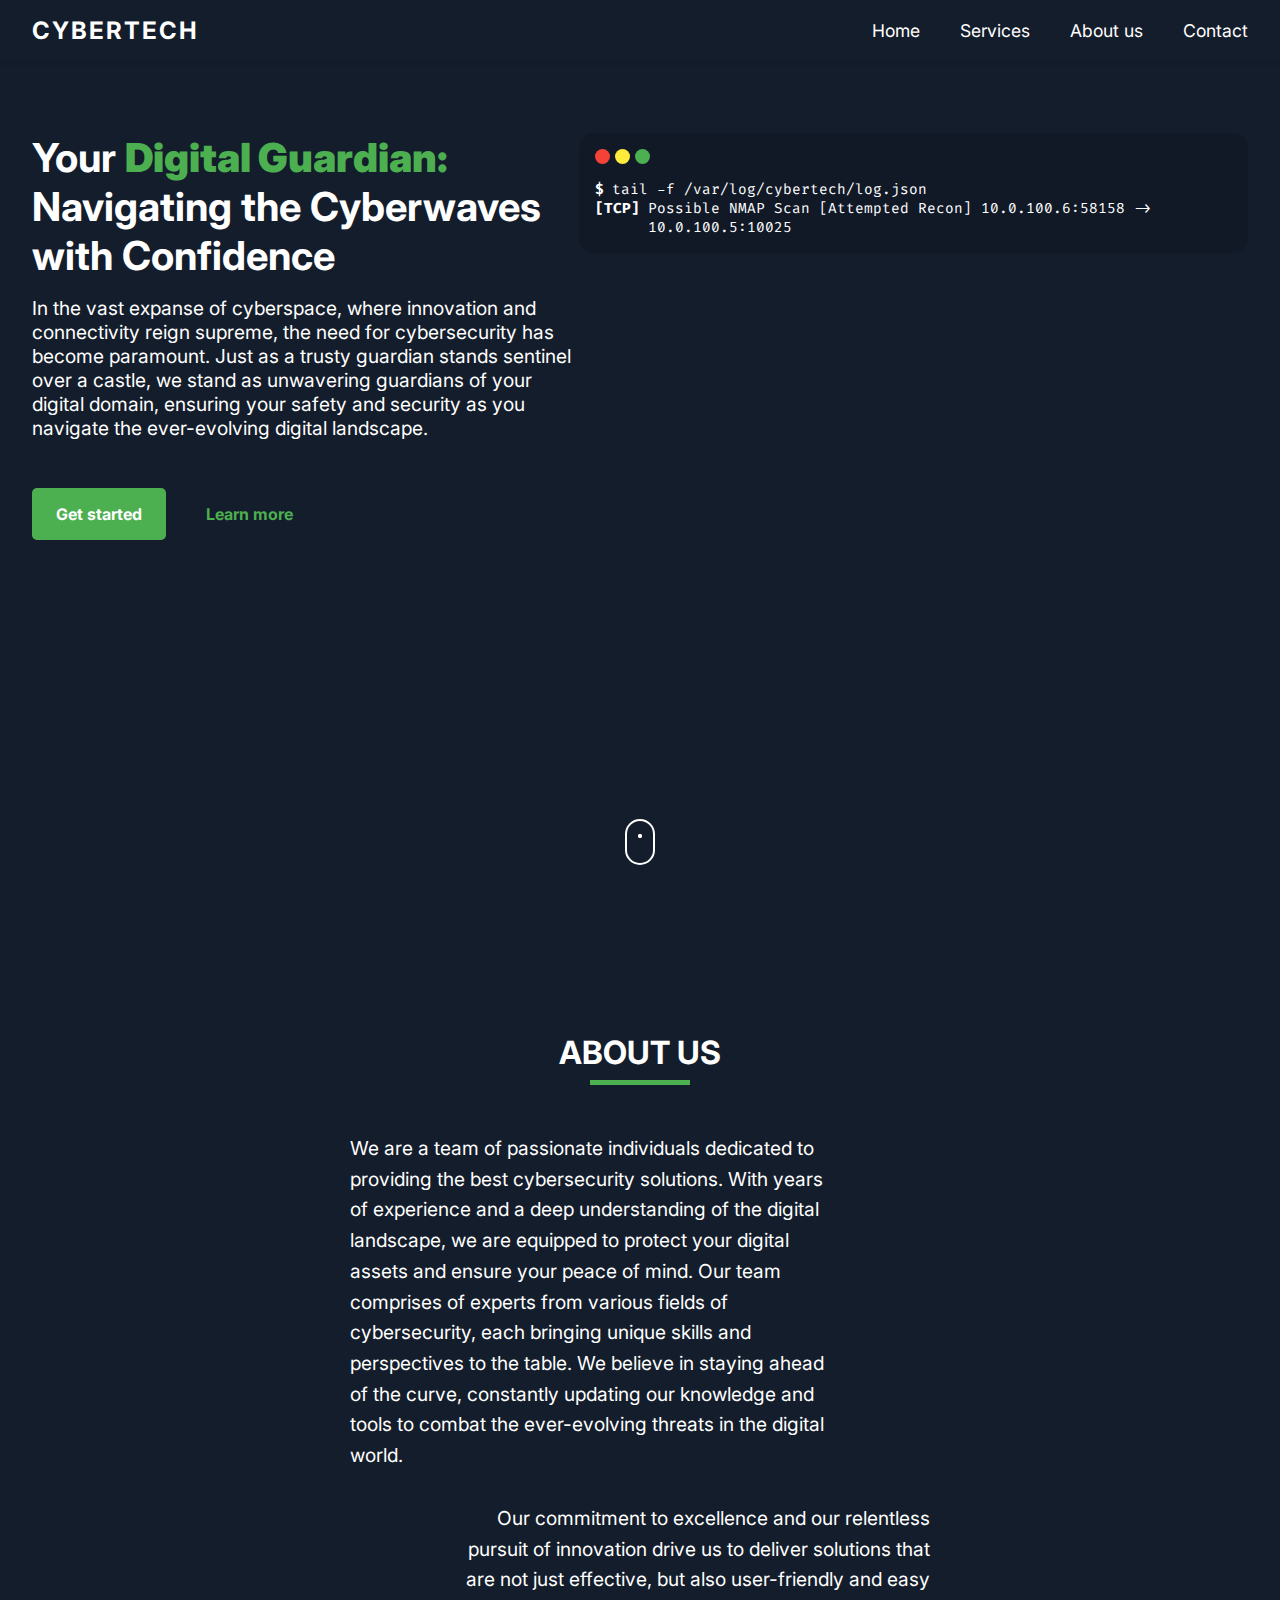
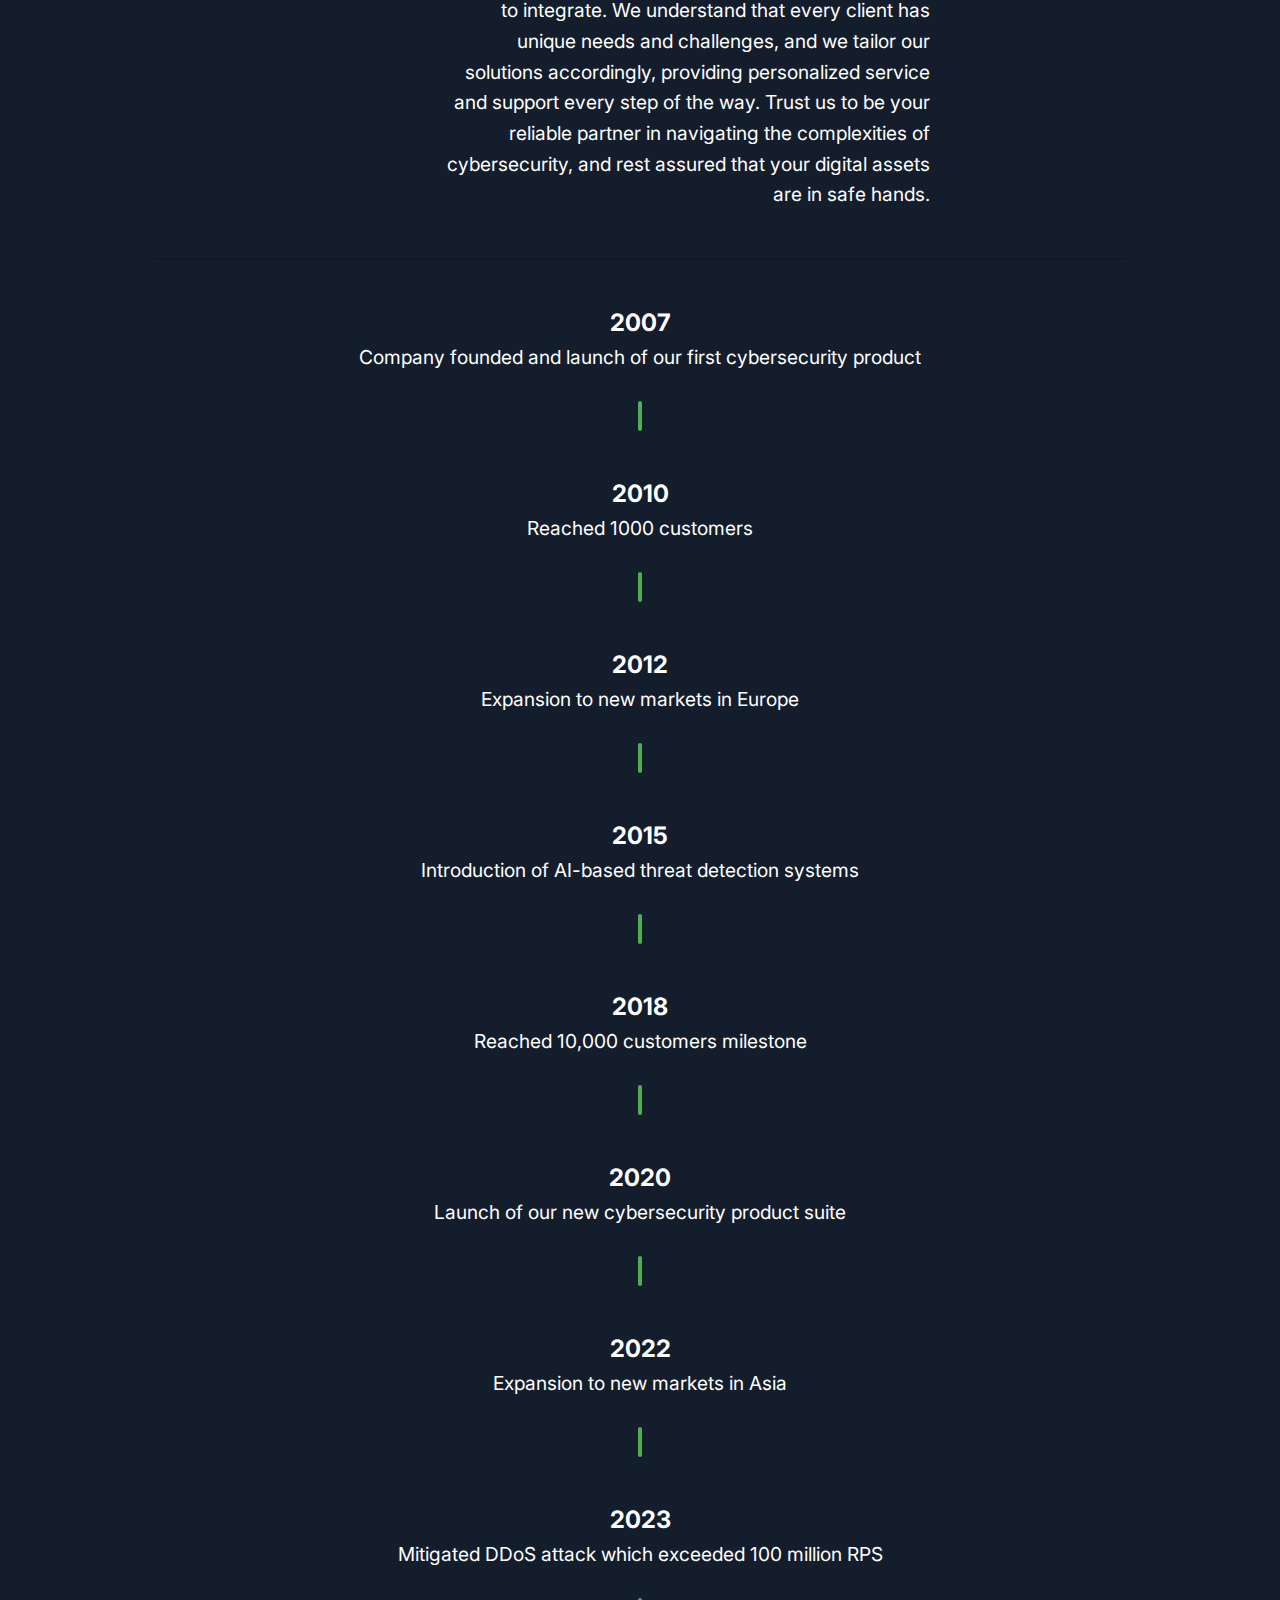
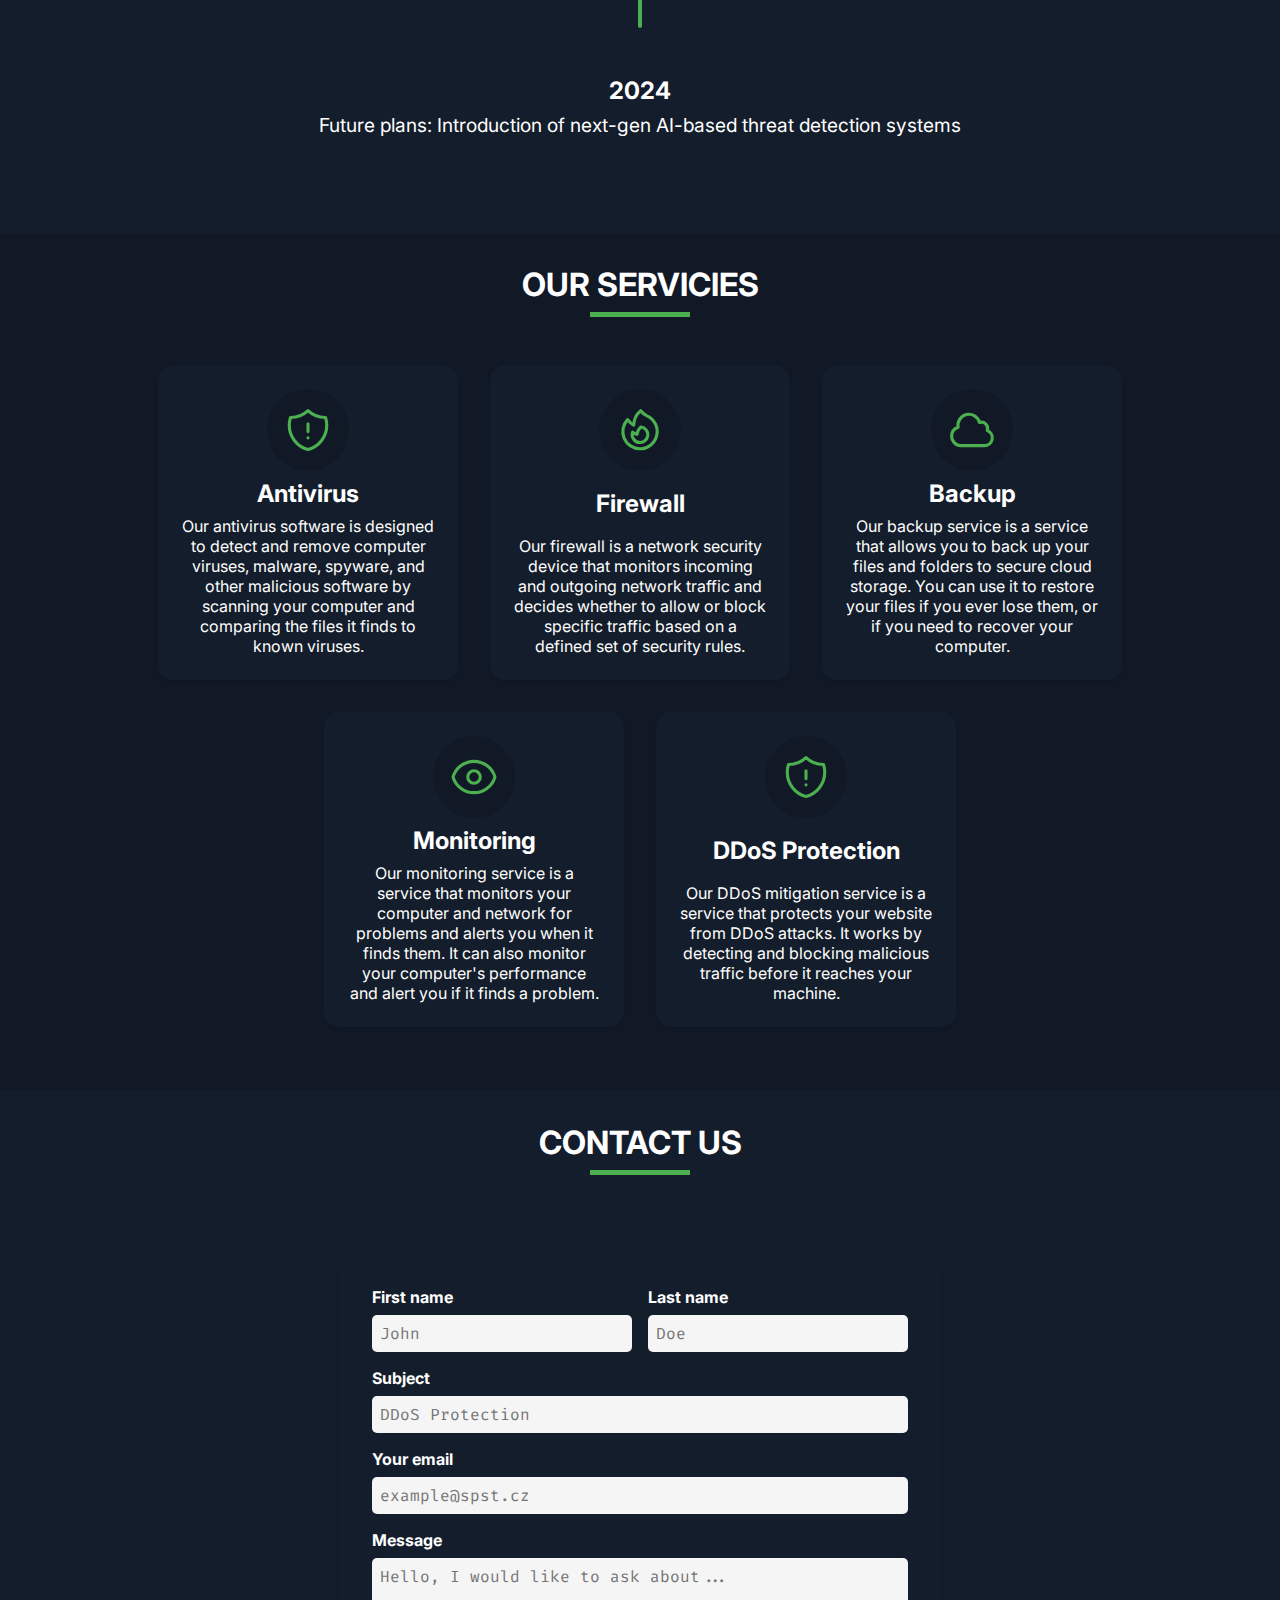
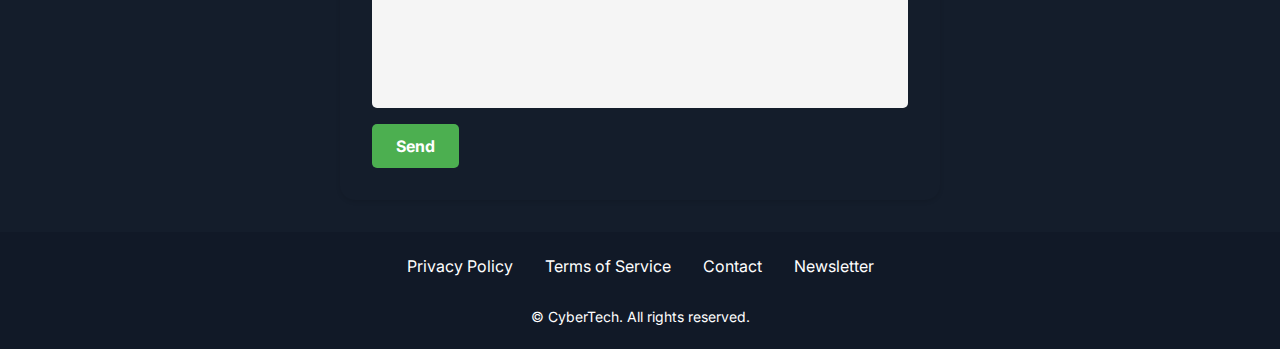
<file: index.html>
<!DOCTYPE html>
<html lang="en">
<head>
    <meta charset="UTF-8">
    <meta name="viewport" content="width=device-width, initial-scale=1.0">
    <title>CyberTech</title>
    <link rel="stylesheet" href="styles/app.css">
</head>
<body>
    <header>
        <nav>
            <div class="logo">
                <h4>CyberTech</h4>
            </div>
            <div class="nav-links">
                <ul>
                    <li><a href="index.php">Home</a></li>
                    <li><a href="#services">Services</a></li>
                    <li><a href="#about">About us</a></li>
                    <li><a href="#contact">Contact</a></li>
                </ul>
            </div>
        </nav>
    </header>
    

    <main>
        <section class="hero">
            <div class="hero-text">
                <h1>
                    Your <span class="green bold">Digital Guardian:</span>
                    <br>
                    Navigating the Cyberwaves with Confidence
                </h1>
                <p>In the vast expanse of cyberspace, where innovation and connectivity reign supreme, the need for cybersecurity has become paramount. Just as a trusty guardian stands sentinel over a castle, we stand as unwavering guardians of your digital domain, ensuring your safety and security as you navigate the ever-evolving digital landscape.</p>
                <div class="hero-buttons">
                    <a href="#" class="btn btn-primary">Get started</a>
                    <a href="#" class="btn btn-secondary">Learn more</a>
                </div>
            </div>
    
            <div class="terminal-container">
                <div class="terminal">
                    <div class="terminal-header">
                        <div class="terminal-header-button red"></div>
                        <div class="terminal-header-button yellow"></div>
                        <div class="terminal-header-button green"></div>
                    </div>
                    <div class="terminal-body">
                        <div class="command">
                            <p class="prefix">$</p><p>tail -f /var/log/cybertech/log.json</p>
                        </div>
                        <div class="command">
                            <p class="prefix">[TCP]</p><p>Possible NMAP Scan [Attempted Recon] 10.0.100.6:58158 -> 10.0.100.5:10025</p>
                        </div>
                    </div>
                </div>
            </div>

            <div class="scrolldown-wrapper">
                <a href="#about">
                    <div class="scrolldown">
                        <svg height="30" width="10">
                            <circle class="scrolldown-p1" cx="5" cy="15" r="2" />
                            <circle class="scrolldown-p2" cx="5" cy="15" r="2" />
                        </svg>
                    </div>
                </a>
            </div>

        </section>

        <section class="about" id="about">
            <h2>About Us</h2>
            <div class="about-text">
                <p>We are a team of passionate individuals dedicated to providing the best cybersecurity solutions. With years of experience and a deep understanding of the digital landscape, we are equipped to protect your digital assets and ensure your peace of mind. Our team comprises of experts from various fields of cybersecurity, each bringing unique skills and perspectives to the table. We believe in staying ahead of the curve, constantly updating our knowledge and tools to combat the ever-evolving threats in the digital world.</p>
                <p>Our commitment to excellence and our relentless pursuit of innovation drive us to deliver solutions that are not just effective, but also user-friendly and easy to integrate. We understand that every client has unique needs and challenges, and we tailor our solutions accordingly, providing personalized service and support every step of the way. Trust us to be your reliable partner in navigating the complexities of cybersecurity, and rest assured that your digital assets are in safe hands.</p>
            </div>
            <hr>
            <div class="roadmap-container">
                <div class="roadmap-event">
                    <h3>2007</h3>
                    <p>Company founded and launch of our first cybersecurity product</p>
                </div>
                <div class="roadmap-connection"></div>
                <div class="roadmap-event">
                    <h3>2010</h3>
                    <p>Reached 1000 customers</p>
                </div>
                <div class="roadmap-connection"></div>
                <div class="roadmap-event">
                    <h3>2012</h3>
                    <p>Expansion to new markets in Europe</p>
                </div>
                <div class="roadmap-connection"></div>
                <div class="roadmap-event">
                    <h3>2015</h3>
                    <p>Introduction of AI-based threat detection systems</p>
                </div>
                <div class="roadmap-connection"></div>
                <div class="roadmap-event">
                    <h3>2018</h3>
                    <p>Reached 10,000 customers milestone</p>
                </div>
                <div class="roadmap-connection"></div>
                <div class="roadmap-event">
                    <h3>2020</h3>
                    <p>Launch of our new cybersecurity product suite</p>
                </div>
                <div class="roadmap-connection"></div>
                <div class="roadmap-event">
                    <h3>2022</h3>
                    <p>Expansion to new markets in Asia</p>
                </div>
                <div class="roadmap-connection"></div>
                <div class="roadmap-event">
                    <h3>2023</h3>
                    <p>Mitigated DDoS attack which exceeded 100 million RPS</p>
                </div>
                <div class="roadmap-connection"></div>
                <div class="roadmap-event">
                    <h3>2024</h3>
                    <p>Future plans: Introduction of next-gen AI-based threat detection systems</p>
                </div>
            </div>
        </section>

        <section class="services" id="services">
            <h2>Our Servicies</h2>
            <div class="container">
                <div class="service">
                    <div class="service-icon">
                        <svg xmlns="http://www.w3.org/2000/svg" fill="none" viewBox="0 0 24 24" stroke-width="1.5" stroke="currentColor" class="w-6 h-6">
                            <path stroke-linecap="round" stroke-linejoin="round" d="M12 9v3.75m0-10.036A11.959 11.959 0 0 1 3.598 6 11.99 11.99 0 0 0 3 9.75c0 5.592 3.824 10.29 9 11.622 5.176-1.332 9-6.03 9-11.622 0-1.31-.21-2.57-.598-3.75h-.152c-3.196 0-6.1-1.25-8.25-3.286Zm0 13.036h.008v.008H12v-.008Z" />
                        </svg>                          
                    </div>
                    <h3 class="service-title">Antivirus</h3>
                    <p class="service-description">Our antivirus software is designed to detect and remove computer viruses, malware, spyware, and other malicious software by scanning your computer and comparing the files it finds to known viruses.</p>
                </div>
                <div class="service">
                    <div class="service-icon">
                        <svg xmlns="http://www.w3.org/2000/svg" fill="none" viewBox="0 0 24 24" stroke-width="1.5" stroke="currentColor" class="w-6 h-6">
                            <path stroke-linecap="round" stroke-linejoin="round" d="M15.362 5.214A8.252 8.252 0 0 1 12 21 8.25 8.25 0 0 1 6.038 7.047 8.287 8.287 0 0 0 9 9.601a8.983 8.983 0 0 1 3.361-6.867 8.21 8.21 0 0 0 3 2.48Z" />
                            <path stroke-linecap="round" stroke-linejoin="round" d="M12 18a3.75 3.75 0 0 0 .495-7.468 5.99 5.99 0 0 0-1.925 3.547 5.975 5.975 0 0 1-2.133-1.001A3.75 3.75 0 0 0 12 18Z" />
                        </svg>                          
                    </div>
                    <h3 class="service-title">Firewall</h3>
                    <p class="service-description">Our firewall is a network security device that monitors incoming and outgoing network traffic and decides whether to allow or block specific traffic based on a defined set of security rules.</p>
                </div>
                <div class="service">
                    <div class="service-icon">
                        <svg xmlns="http://www.w3.org/2000/svg" fill="none" viewBox="0 0 24 24" stroke-width="1.5" stroke="currentColor" class="w-6 h-6">
                            <path stroke-linecap="round" stroke-linejoin="round" d="M2.25 15a4.5 4.5 0 0 0 4.5 4.5H18a3.75 3.75 0 0 0 1.332-7.257 3 3 0 0 0-3.758-3.848 5.25 5.25 0 0 0-10.233 2.33A4.502 4.502 0 0 0 2.25 15Z" />
                        </svg>                          
                    </div>
                    <h3 class="service-title">Backup</h3>
                    <p class="service-description">Our backup service is a service that allows you to back up your files and folders to secure cloud storage. You can use it to restore your files if you ever lose them, or if you need to recover your computer.</p>
                </div>
                <div class="service">
                    <div class="service-icon">
                        <svg xmlns="http://www.w3.org/2000/svg" fill="none" viewBox="0 0 24 24" stroke-width="1.5" stroke="currentColor" class="w-6 h-6">
                            <path stroke-linecap="round" stroke-linejoin="round" d="M2.036 12.322a1.012 1.012 0 0 1 0-.639C3.423 7.51 7.36 4.5 12 4.5c4.638 0 8.573 3.007 9.963 7.178.07.207.07.431 0 .639C20.577 16.49 16.64 19.5 12 19.5c-4.638 0-8.573-3.007-9.963-7.178Z" />
                            <path stroke-linecap="round" stroke-linejoin="round" d="M15 12a3 3 0 1 1-6 0 3 3 0 0 1 6 0Z" />
                        </svg>                          
                    </div>
                    <h3 class="service-title">Monitoring</h3>
                    <p class="service-description">Our monitoring service is a service that monitors your computer and network for problems and alerts you when it finds them. It can also monitor your computer's performance and alert you if it finds a problem.</p>
                </div>
                <div class="service">
                    <div class="service-icon">
                        <svg xmlns="http://www.w3.org/2000/svg" fill="none" viewBox="0 0 24 24" stroke-width="1.5" stroke="currentColor" class="w-6 h-6">
                            <path stroke-linecap="round" stroke-linejoin="round" d="M12 9v3.75m0-10.036A11.959 11.959 0 0 1 3.598 6 11.99 11.99 0 0 0 3 9.75c0 5.592 3.824 10.29 9 11.622 5.176-1.332 9-6.03 9-11.622 0-1.31-.21-2.57-.598-3.75h-.152c-3.196 0-6.1-1.25-8.25-3.286Zm0 13.036h.008v.008H12v-.008Z" />
                        </svg>                                                
                    </div>
                    <h3 class="service-title">DDoS Protection</h3>
                    <p class="service-description">Our DDoS mitigation service is a service that protects your website from DDoS attacks. It works by detecting and blocking malicious traffic before it reaches your machine.</p>
                </div>
            </div>
        </section>

        <section class="contact" id="contact">
            <h2>Contact us</h2>
            <form class="contact-form" method="POST">

                <div class="form-row">
                    <div class="form-group">
                        <label for="firstName">First name</label>
                        <input type="text" id="firstName" name="firstName" required placeholder="John">
                    </div>

                    <div class="form-group">
                        <label for="lastName">Last name</label>
                        <input type="text" id="lastName" name="lastName" required placeholder="Doe">
                    </div>
                </div>

                <div class="form-group">
                    <label for="subject">Subject</label>
                    <input type="text" id="subject" name="subject" required placeholder="DDoS Protection">
                </div>

                <div class="form-group">
                    <label for="email">Your email</label>
                    <input type="email" id="email" name="email" required placeholder="example@spst.cz">
                </div>
                <div class="form-group">
                    <label for="message">Message</label>
                    <textarea id="message" name="message" rows="4" required placeholder="Hello, I would like to ask about..."></textarea>
                </div>
                <button type="submit" class="btn btn-primary">Send</button>
            </form>
        </section>
    </main>

    <footer>
        <div class="footer-text">
            <nav>
                <ul>
                    <li><a href="#">Privacy Policy</a></li>
                    <li><a href="#">Terms of Service</a></li>
                    <li><a href="#">Contact</a></li>
                    <li><a href="newsletter.php">Newsletter</a></li>
                </ul>
            </nav>
            <p>&copy; CyberTech. All rights reserved.</p>
        </div>
    </footer>
   
    <script src="scripts/script.js"></script>
</body>
</html>
</file>
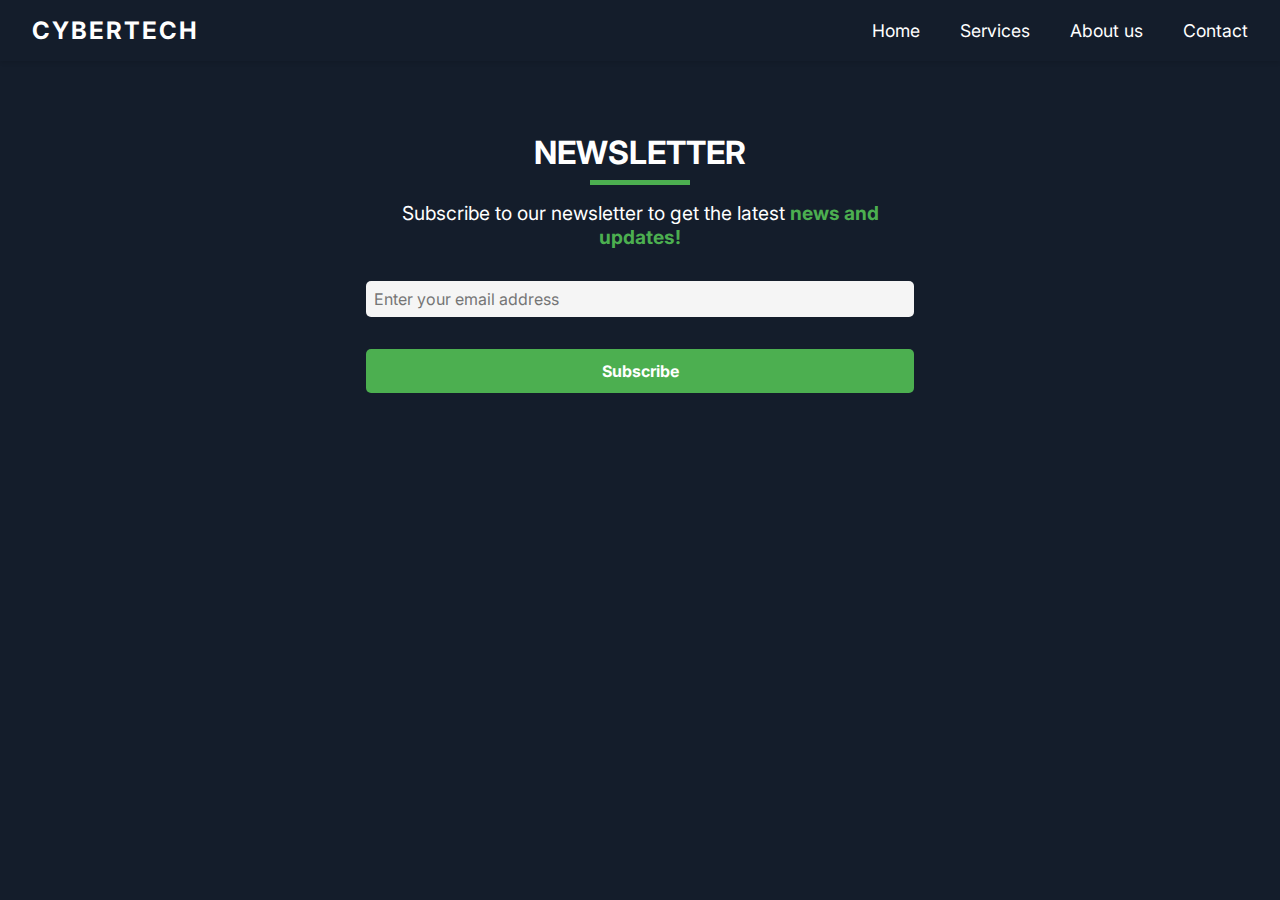
<file: newsletter.html>
<!DOCTYPE html>
<html lang="en">
<head>
    <meta charset="UTF-8">
    <meta name="viewport" content="width=device-width, initial-scale=1.0">
    <title>CyberTech ~ Newsletter</title>
    <link rel="stylesheet" href="styles/app.css">
</head>
<body>
    <header>
        <nav>
            <div class="logo">
                <h4>CyberTech</h4>
            </div>
            <div class="nav-links">
                <ul>
                    <li><a href="index.php">Home</a></li>
                    <li><a href="#services">Services</a></li>
                    <li><a href="#about">About us</a></li>
                    <li><a href="#contact">Contact</a></li>
                </ul>
            </div>
        </nav>
    </header>
    

    <main>
        <section class="newsletter">
            <div class="newsletter-content">
                <h2>Newsletter</h2>
                <p>Subscribe to our newsletter to get the latest <span class="green">news and updates!</span></p>
                <form method="POST">
                    <input type="email" name="email" placeholder="Enter your email address">
                    <div id="result"></div>
                    <button type="submit" name="submit" class="btn sm btn-primary">Subscribe</button>
                </form>
            </div>
        </section>
    </main>
    <script>
        document.querySelector('form').addEventListener('submit', function(event) {
            event.preventDefault();

            const timePre = performance.now();
            const email = document.querySelector('input[name="email"]').value;
            const resultDiv = document.querySelector('#result');

            if (/^([a-zA-Z0-9])(([\-.]|[_]+)?([a-zA-Z0-9]+))*(@){1}[a-z0-9]+[.]{1}(([a-z]{2,3})|([a-z]{2,3}[.]{1}[a-z]{2,3}))$/.test(email)) {
                resultDiv.textContent = 'Your address was successfully added to our newsletter. Thank you!';
                resultDiv.style.color = 'green';
            } else {
                resultDiv.textContent = 'Please, enter a valid address.';
                resultDiv.style.color = 'red';
            }

            const timePost = performance.now();
            const execTime = timePost - timePre;

            if(execTime > 1000) {
                resultDiv.textContent = 'An error occurred. Please, try again.';
                resultDiv.style.color = 'red';
            }

            console.log("Execution time of script = " + execTime + " ms");
        });
    </script>
</body>
</html>
</file>
<file: styles/app.css>
@import url("https://fonts.googleapis.com/css2?family=Inter:wght@100..900&display=swap");
@import url("https://fonts.googleapis.com/css2?family=Fira+Code:wght@300..700&family=Roboto+Mono:ital,wght@0,100..700;1,100..700&display=swap");
* {
  padding: 0;
  margin: 0;
  box-sizing: border-box;
  font-family: "Inter", sans-serif;
}

body {
  background-color: #141d2b;
}

html {
  scroll-behavior: smooth;
}

span.green {
  color: #4caf50;
  font-weight: bold;
}
span.right {
  text-align: right;
}
span.bold {
  font-weight: bolder;
}

a {
  text-decoration: none;
}

.btn {
  padding: 1rem 1.5rem;
  border-radius: 5px;
  border: none;
  font-size: 1rem;
  font-weight: bold;
  transition: background-color 0.3s ease;
  cursor: pointer;
}
.btn.sm {
  padding: 0.75rem 1.5rem;
}
.btn.btn-primary {
  background-color: #4caf50;
  color: #fff;
}
.btn.btn-primary:hover {
  background-color: transparent;
  border: 1px solid #4caf50;
  color: #4caf50;
}
.btn.btn-secondary {
  color: #4caf50;
  transition: background-color 0.3s ease;
}
.btn.btn-secondary:hover {
  color: #fff;
  background-color: #4caf50;
}

header nav {
  display: flex;
  justify-content: space-between;
  padding: 1rem 2rem;
  background-color: #141d2b;
  color: #fff;
  box-shadow: 0 2px 4px rgba(0, 0, 0, 0.1);
}
@media (max-width: 768px) {
  header nav {
    display: none;
  }
}
header nav .logo h4 {
  font-size: 1.5rem;
  font-weight: bold;
  letter-spacing: 2px;
  text-transform: uppercase;
}
header nav .nav-links {
  display: flex;
  align-items: center;
}
header nav .nav-links ul {
  display: flex;
  list-style: none;
}
header nav .nav-links ul li {
  margin-left: 2.5rem;
}
header nav .nav-links ul li a {
  text-decoration: none;
  color: #fff;
  font-size: 1.1rem;
  transition: color 0.3s ease, transform 0.3s ease;
}
header nav .nav-links ul li a:hover {
  color: #4caf50;
}

main {
  margin-top: 2.5rem;
}
main h2 {
  font-size: 2rem;
  margin-bottom: 1rem;
  color: #fff;
  text-transform: uppercase;
  display: flex;
  flex-direction: column;
  align-items: center;
}
main h2:after {
  content: "";
  width: 100px;
  height: 5px;
  background-color: #4caf50;
  margin-top: 0.5rem;
}
main .hero {
  display: flex;
  justify-content: space-evenly;
  padding: 2rem;
  color: #fff;
  height: 100vh;
}
@media (max-width: 768px) {
  main .hero {
    flex-direction: column;
    height: auto;
    padding: 1rem;
  }
  main .hero .hero-text,
  main .hero .terminal-container {
    max-width: 100%;
  }
}
main .hero .hero-text {
  max-width: 45%;
  display: flex;
  flex-direction: column;
}
@media (max-width: 768px) {
  main .hero .hero-text {
    max-width: 90%;
  }
}
main .hero .hero-text h1 {
  font-size: 2.5rem;
  margin-bottom: 1rem;
}
main .hero .hero-text p {
  font-size: 1.2rem;
  margin-bottom: 1rem;
  display: block;
}
main .hero .hero-text .hero-buttons {
  display: flex;
  flex-direction: row;
  margin-top: 2rem;
  gap: 1rem;
}
@media (max-width: 768px) {
  main .hero .hero-text .hero-buttons {
    flex-direction: column;
    margin-bottom: 2rem;
  }
}
main .hero .terminal-container {
  max-width: 45%;
  width: 700px;
  max-width: 700px;
}
@media (max-width: 768px) {
  main .hero .terminal-container {
    width: 100%;
  }
}
main .hero .terminal-container .terminal {
  background-color: #111927;
  color: #fff;
  padding: 1rem;
  border-radius: 15px;
}
main .hero .terminal-container .terminal .terminal-header {
  display: flex;
  margin-bottom: 1rem;
}
main .hero .terminal-container .terminal .terminal-header .terminal-header-button {
  width: 15px;
  height: 15px;
  border-radius: 50%;
  margin-right: 5px;
}
main .hero .terminal-container .terminal .terminal-header .terminal-header-button.red {
  background-color: #f44336;
}
main .hero .terminal-container .terminal .terminal-header .terminal-header-button.red:hover {
  background-color: #ea1c0d;
}
main .hero .terminal-container .terminal .terminal-header .terminal-header-button.yellow {
  background-color: #ffeb3b;
}
main .hero .terminal-container .terminal .terminal-header .terminal-header-button.yellow:hover {
  background-color: #ffe608;
}
main .hero .terminal-container .terminal .terminal-header .terminal-header-button.green {
  background-color: #4caf50;
}
main .hero .terminal-container .terminal .terminal-header .terminal-header-button.green:hover {
  background-color: #3d8b40;
}
main .hero .terminal-container .terminal .terminal-header .terminal-header-button:hover {
  cursor: pointer;
}
main .hero .terminal-container .terminal .terminal-body .command {
  display: flex;
}
main .hero .terminal-container .terminal .terminal-body .command .prefix {
  font-weight: bold;
  margin-right: 0.5rem;
}
main .hero .terminal-container .terminal .terminal-body .command p {
  font-size: 0.9rem;
  font-family: "Fira Code", monospace;
}
main .hero .scrolldown-wrapper {
  left: 50%;
  position: absolute;
  text-align: center;
  bottom: 0;
  transform: translate(-50%, -50%);
}
@media (max-width: 768px) {
  main .hero .scrolldown-wrapper {
    display: none;
  }
}
main .hero .scrolldown-wrapper .scrolldown {
  border: 2px solid #FFFFFF;
  border-radius: 30px;
  height: 46px;
  margin: 0 auto 8px;
  text-align: center;
  width: 30px;
}
main .hero .scrolldown-wrapper .scrolldown .scrolldown-p1, main .hero .scrolldown-wrapper .scrolldown .scrolldown-p2 {
  animation-duration: 1.5s;
  animation-name: scrolldown;
  animation-iteration-count: infinite;
  fill: #FFFFFF;
}
main .hero .scrolldown-wrapper .scrolldown .scrolldown-p2 {
  animation-delay: 0.75s;
}
@keyframes scrolldown {
  0% {
    opacity: 0;
    transform: translate(0, -8px);
  }
  50% {
    opacity: 1;
    transform: translate(0, 0);
  }
  100% {
    opacity: 0;
    transform: translate(0, 8px);
  }
}
main .about {
  padding: 2rem;
  background-color: #141d2b;
  color: #fff;
}
@media (max-width: 768px) {
  main .about {
    padding: 1rem;
  }
}
main .about .about-text {
  max-width: 45%;
  padding: 2rem;
  border-radius: 10px;
  color: #fff;
  display: flex;
  flex-direction: column;
  align-items: center;
  justify-content: center;
  gap: 1rem;
  margin: 0 auto;
}
@media (max-width: 768px) {
  main .about .about-text {
    max-width: 90%;
    padding: 1rem;
  }
}
main .about .about-text p {
  font-size: 1.2rem;
  margin-bottom: 1rem;
  line-height: 1.6;
}
main .about .about-text p:nth-child(1) {
  text-align: left;
  transform: translateX(-10%);
}
main .about .about-text p:nth-child(2) {
  transform: translateX(10%);
  text-align: right;
}
@media (max-width: 768px) {
  main .about .about-text p:nth-child(1), main .about .about-text p:nth-child(2) {
    transform: translateX(0);
    text-align: center;
  }
}
main .about hr {
  border: 0;
  height: 2px;
  background: #111927;
  width: 80%;
  margin: 0 auto;
}
@media (max-width: 768px) {
  main .about hr {
    width: 90%;
  }
}
main .about .roadmap-container {
  padding: 2rem;
  display: flex;
  flex-direction: column;
  align-items: center;
}
@media (max-width: 768px) {
  main .about .roadmap-container {
    padding: 1rem;
  }
}
main .about .roadmap-container .roadmap-event {
  padding: 1rem;
  border-radius: 5px;
  margin-bottom: 1rem;
  display: flex;
  flex-direction: column;
  align-items: center;
}
main .about .roadmap-container .roadmap-event h3 {
  font-size: 1.5rem;
  margin-bottom: 0.5rem;
}
main .about .roadmap-container .roadmap-event p {
  font-size: 1.2rem;
}
main .about .roadmap-container .roadmap-connection {
  width: 4px;
  height: 30px;
  background-color: #4caf50;
  margin-bottom: 2rem;
  border-radius: 2px;
}
main .services {
  padding: 2rem;
  color: #fff;
  background-color: #111927;
}
main .services .container {
  display: flex;
  flex-direction: row;
  align-items: stretch;
  justify-content: center;
  margin: 0 auto;
  gap: 2rem;
  padding: 2rem;
  flex-wrap: wrap;
}
main .services .container .service {
  display: grid;
  grid-template-rows: auto 1fr auto;
  align-items: start;
  justify-content: center;
  gap: 0.5rem;
  padding: 1.5rem;
  border-radius: 15px;
  box-shadow: 0 2px 4px rgba(0, 0, 0, 0.1);
  color: #fff;
  width: 300px;
  background-color: #141d2b;
}
main .services .container .service .service-icon {
  display: flex;
  margin: auto;
  padding: 1rem;
  border-radius: 50%;
  background-color: #111927;
}
main .services .container .service .service-icon svg {
  width: 50px;
  height: 50px;
  color: #4caf50;
}
main .services .container .service .service-title {
  margin: auto;
  font-size: 1.5rem;
  font-weight: bold;
}
main .services .container .service .service-description {
  font-size: 1rem;
  text-align: center;
  height: 100%;
}
main .contact {
  padding: 2rem;
  color: #fff;
}
@media (max-width: 768px) {
  main .contact {
    padding: 1rem;
  }
}
main .contact .contact-form {
  display: flex;
  flex-direction: column;
  align-items: center;
  justify-content: center;
  gap: 1rem;
  padding: 2rem;
  border-radius: 15px;
  box-shadow: 0 2px 4px rgba(0, 0, 0, 0.1);
  color: #fff;
  margin: 0 auto;
  margin-top: 5rem;
  width: 600px;
}
@media (max-width: 768px) {
  main .contact .contact-form {
    width: 90%;
    padding: 1rem;
    margin-top: 2rem;
  }
}
main .contact .contact-form .form-row {
  display: flex;
  flex-direction: row;
  gap: 1rem;
  width: 100%;
}
@media (max-width: 768px) {
  main .contact .contact-form .form-row {
    flex-direction: column;
  }
}
main .contact .contact-form .form-group {
  display: flex;
  flex-direction: column;
  gap: 0.5rem;
  width: 100%;
}
main .contact .contact-form .form-group label {
  font-size: 1rem;
  font-weight: bold;
}
main .contact .contact-form .form-group input, main .contact .contact-form .form-group textarea {
  padding: 0.5rem;
  border-radius: 5px;
  border: none;
  color: #141d2b;
  background-color: whitesmoke;
  font-size: 1rem;
  font-family: "Fira Code", monospace;
}
main .contact .contact-form .form-group input:focus, main .contact .contact-form .form-group textarea:focus {
  outline: none;
}
main .contact .contact-form .form-group textarea {
  resize: none;
  height: 150px;
}
main .contact .contact-form button {
  align-self: flex-start;
  padding: 0.75rem 1.5rem;
  border-radius: 5px;
  border: none;
  font-size: 1rem;
  font-weight: bold;
  transition: background-color 0.3s ease;
  cursor: pointer;
  background-color: #4caf50;
  color: #fff;
}
main .contact .contact-form button:hover {
  background-color: transparent;
  border: 1px solid #4caf50;
  color: #4caf50;
}
main .newsletter {
  display: flex;
  flex-direction: column;
  align-items: center;
  justify-content: center;
  margin: 0 auto;
  padding: 2rem;
}
@media (max-width: 768px) {
  main .newsletter {
    flex-direction: column;
    align-items: center;
  }
}
main .newsletter .newsletter-content {
  display: flex;
  flex-direction: column;
  width: 45%;
  color: #fff;
}
@media (max-width: 768px) {
  main .newsletter .newsletter-content {
    width: 90%;
    text-align: center;
  }
}
main .newsletter .newsletter-content h1 {
  font-size: 2rem;
  margin-bottom: 1rem;
}
main .newsletter .newsletter-content p {
  font-size: 1.2rem;
  margin-bottom: 2rem;
  text-align: center;
}
main .newsletter .newsletter-content form {
  display: flex;
  flex-direction: column;
  gap: 1rem;
  justify-content: space-between;
}
@media (max-width: 768px) {
  main .newsletter .newsletter-content form {
    flex-direction: column;
    align-items: stretch;
  }
}
main .newsletter .newsletter-content form input[type=email] {
  flex: 1;
  padding: 0.5rem;
  font-size: 1rem;
  border: none;
  border-radius: 5px;
  background-color: whitesmoke;
  color: #141d2b;
}
main .newsletter .newsletter-content form input[type=email]:focus {
  outline: none;
}
main .newsletter .newsletter-content form .error {
  color: #f44336;
  font-size: 0.8rem;
}
main .newsletter .newsletter-content form .success {
  color: #4caf50;
  font-size: 0.8rem;
}

footer {
  display: flex;
  justify-content: space-between;
  padding: 1rem 2rem;
  color: #fff;
  background-color: #111927;
  justify-content: center;
  align-items: center;
  padding: 1.5rem;
}
footer .footer-text {
  display: flex;
  flex-direction: column;
  align-items: center;
  justify-content: center;
  gap: 1rem;
}
footer .footer-text nav {
  margin-bottom: 1rem;
}
footer .footer-text nav ul {
  display: flex;
  gap: 2rem;
  list-style: none;
}
footer .footer-text nav ul li a {
  color: #fff;
  text-decoration: none;
}
footer .footer-text nav ul li a:hover {
  color: #4caf50;
}
footer .footer-text p {
  font-size: 0.875rem;
}

/*
footer {
    color: #fff;
    padding: 2rem 0;

    .footer-text {
        display: flex;
        flex-direction: column;
        align-items: center;
        justify-content: center;
        gap: 1rem;

        nav {
            ul {
                display: flex;
                gap: 2rem;
                list-style: none;

                li {
                    a {
                        color: #fff;
                        text-decoration: none;

                        &:hover {
                            color: $green;
                        }
                    }
                }
            }
        }

        p {
            font-size: 0.875rem;
        }
    }
}*//*# sourceMappingURL=app.css.map */
</file>
